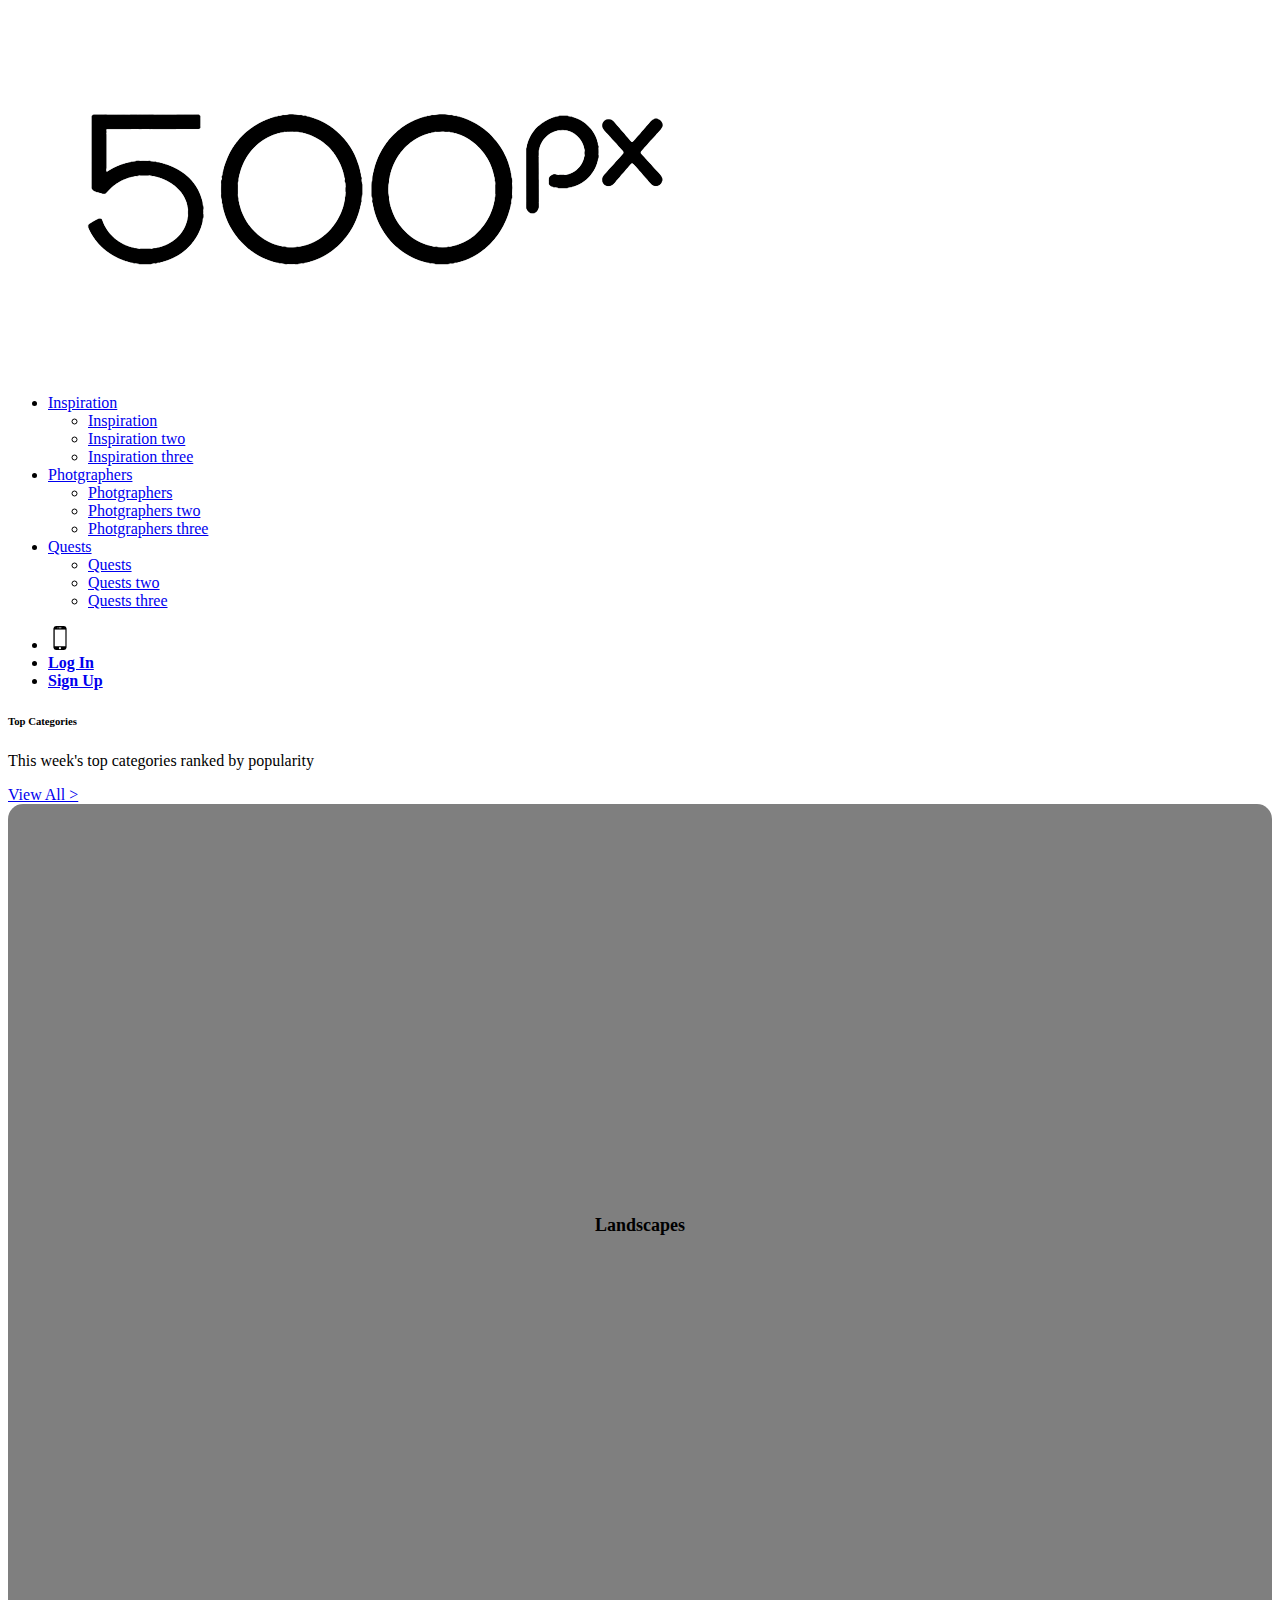
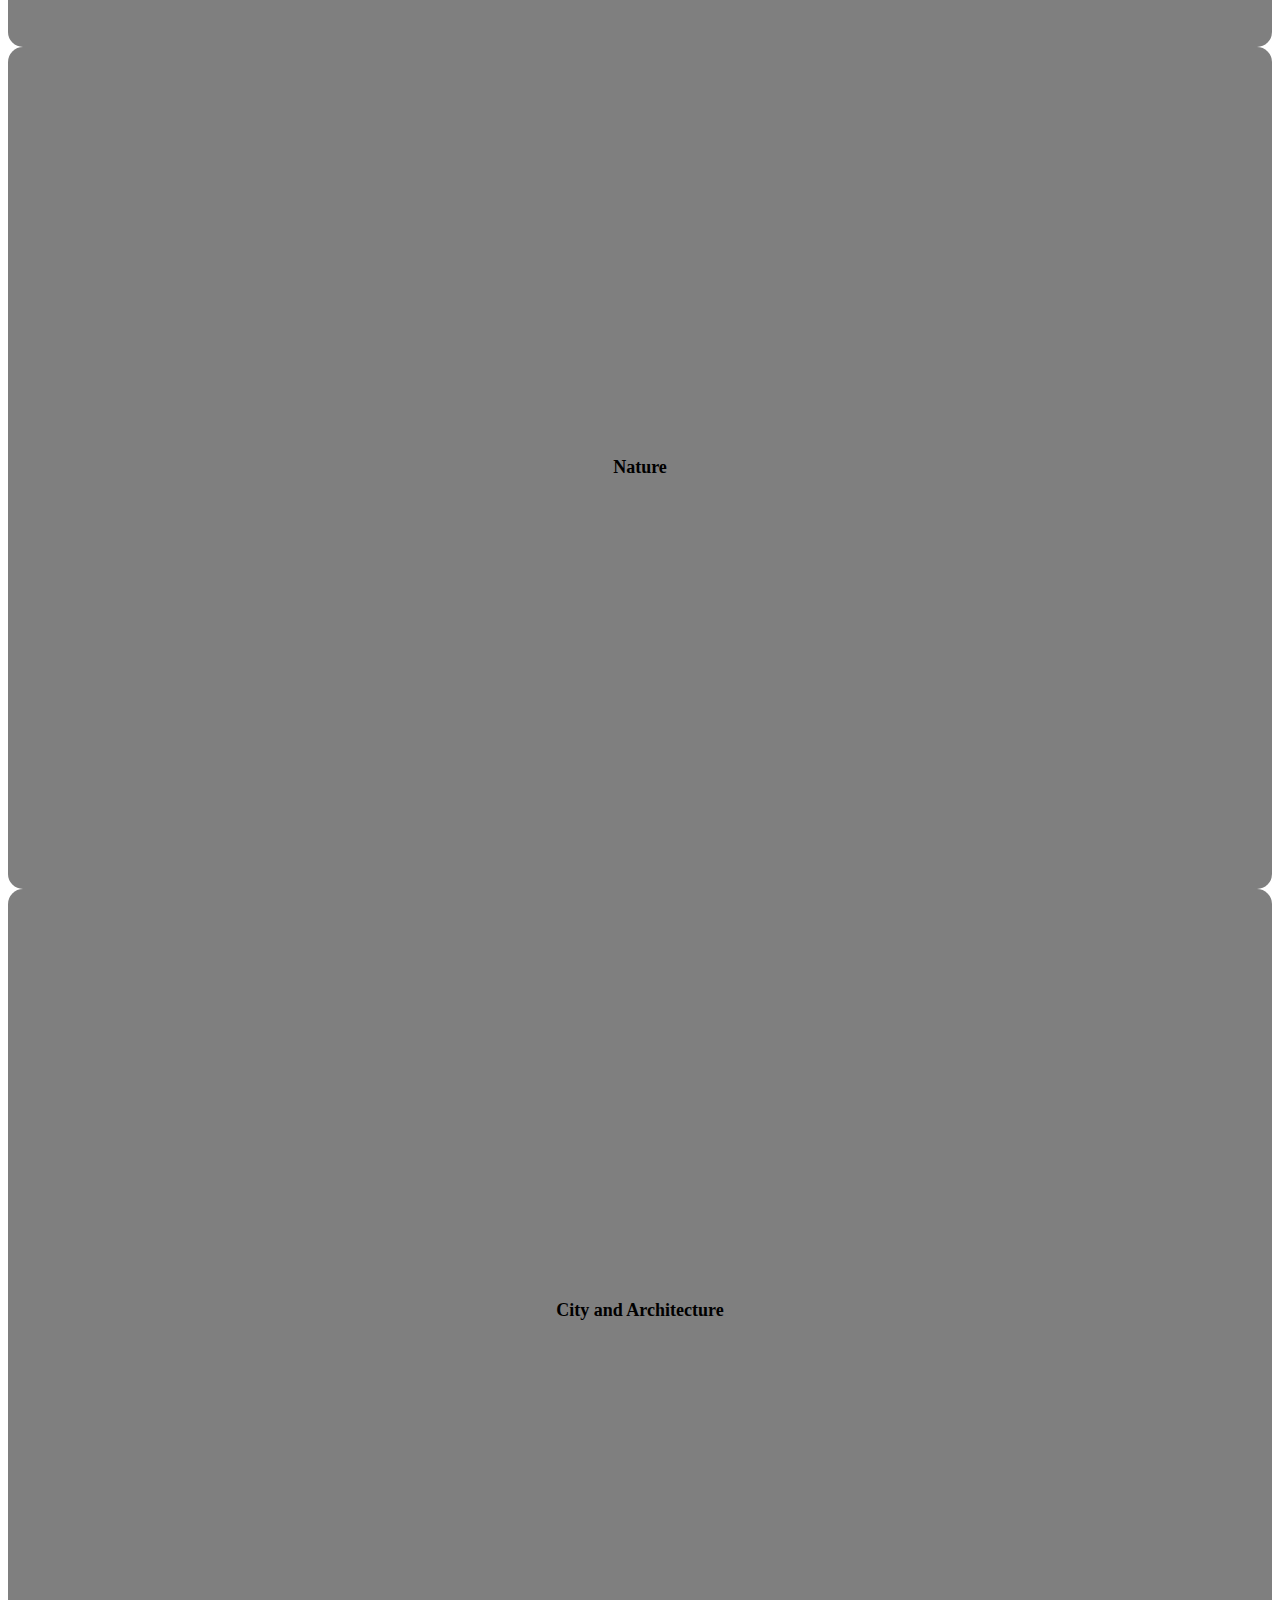
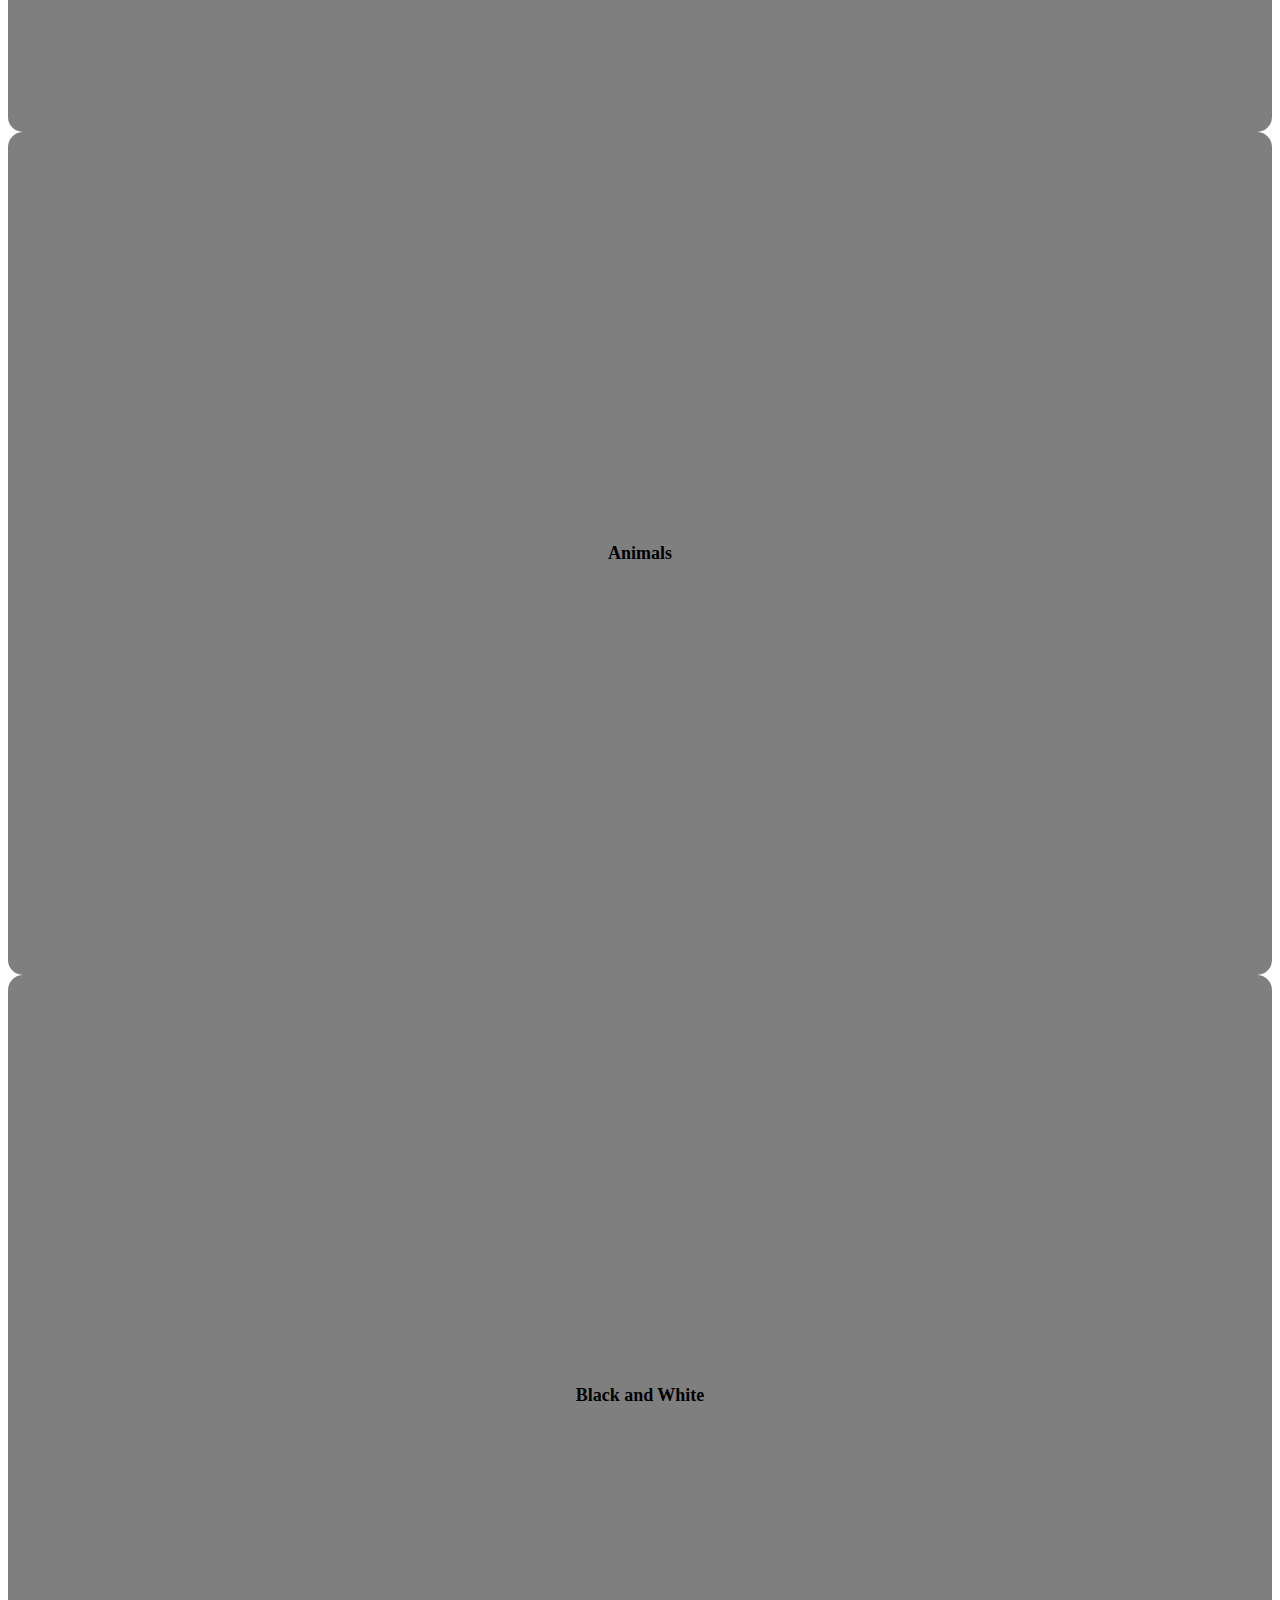
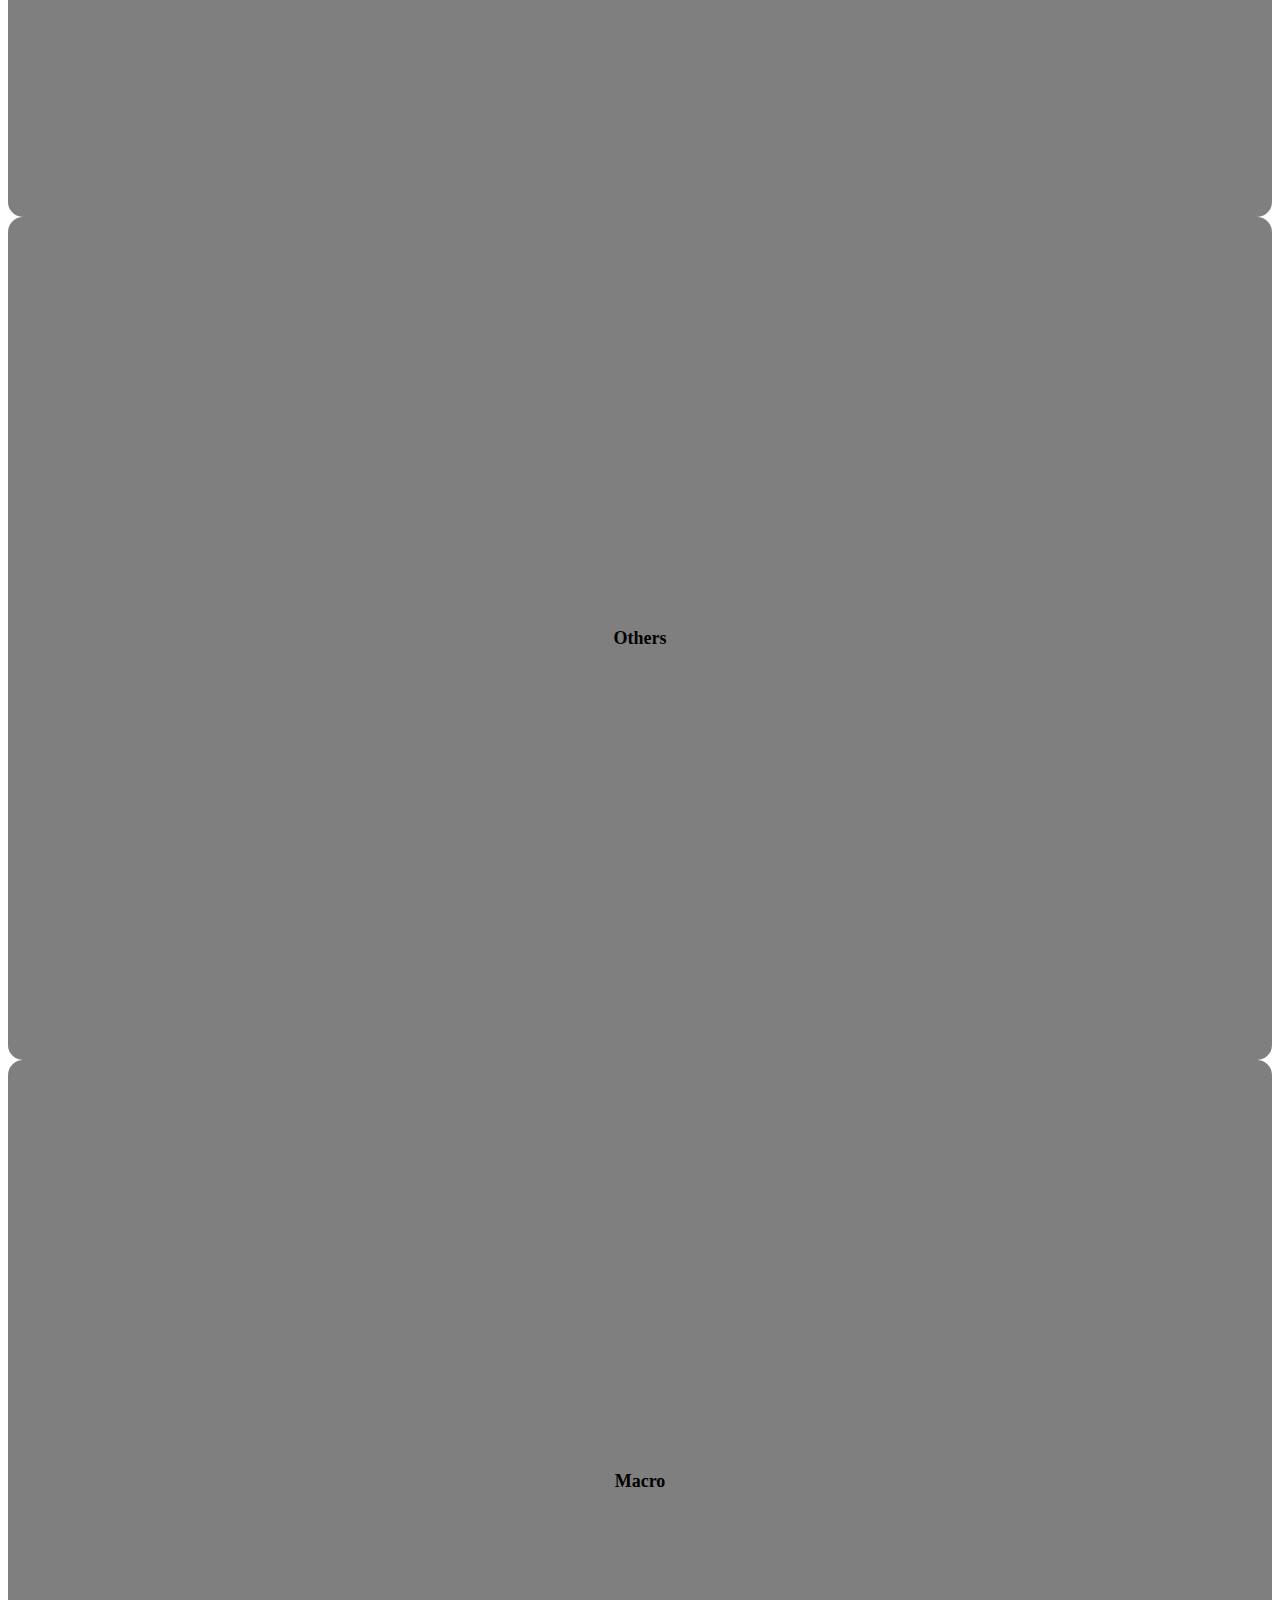
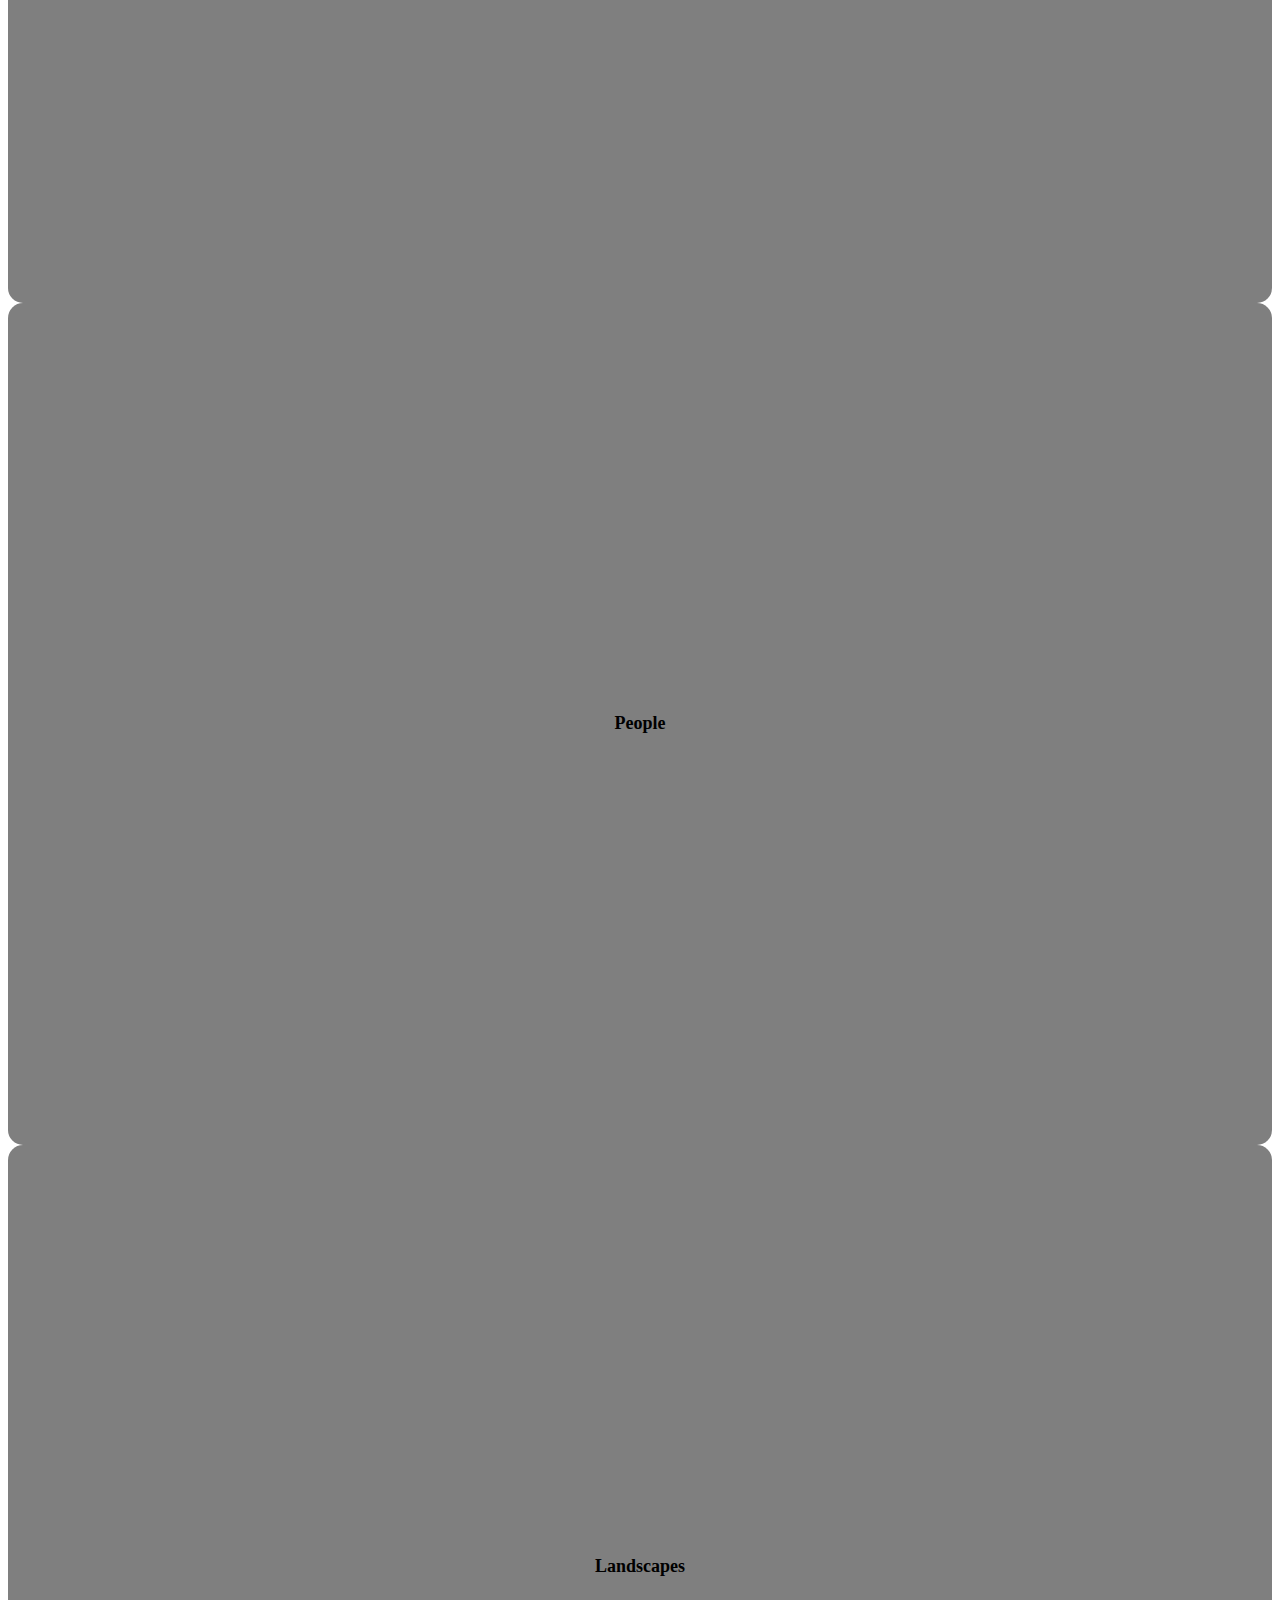
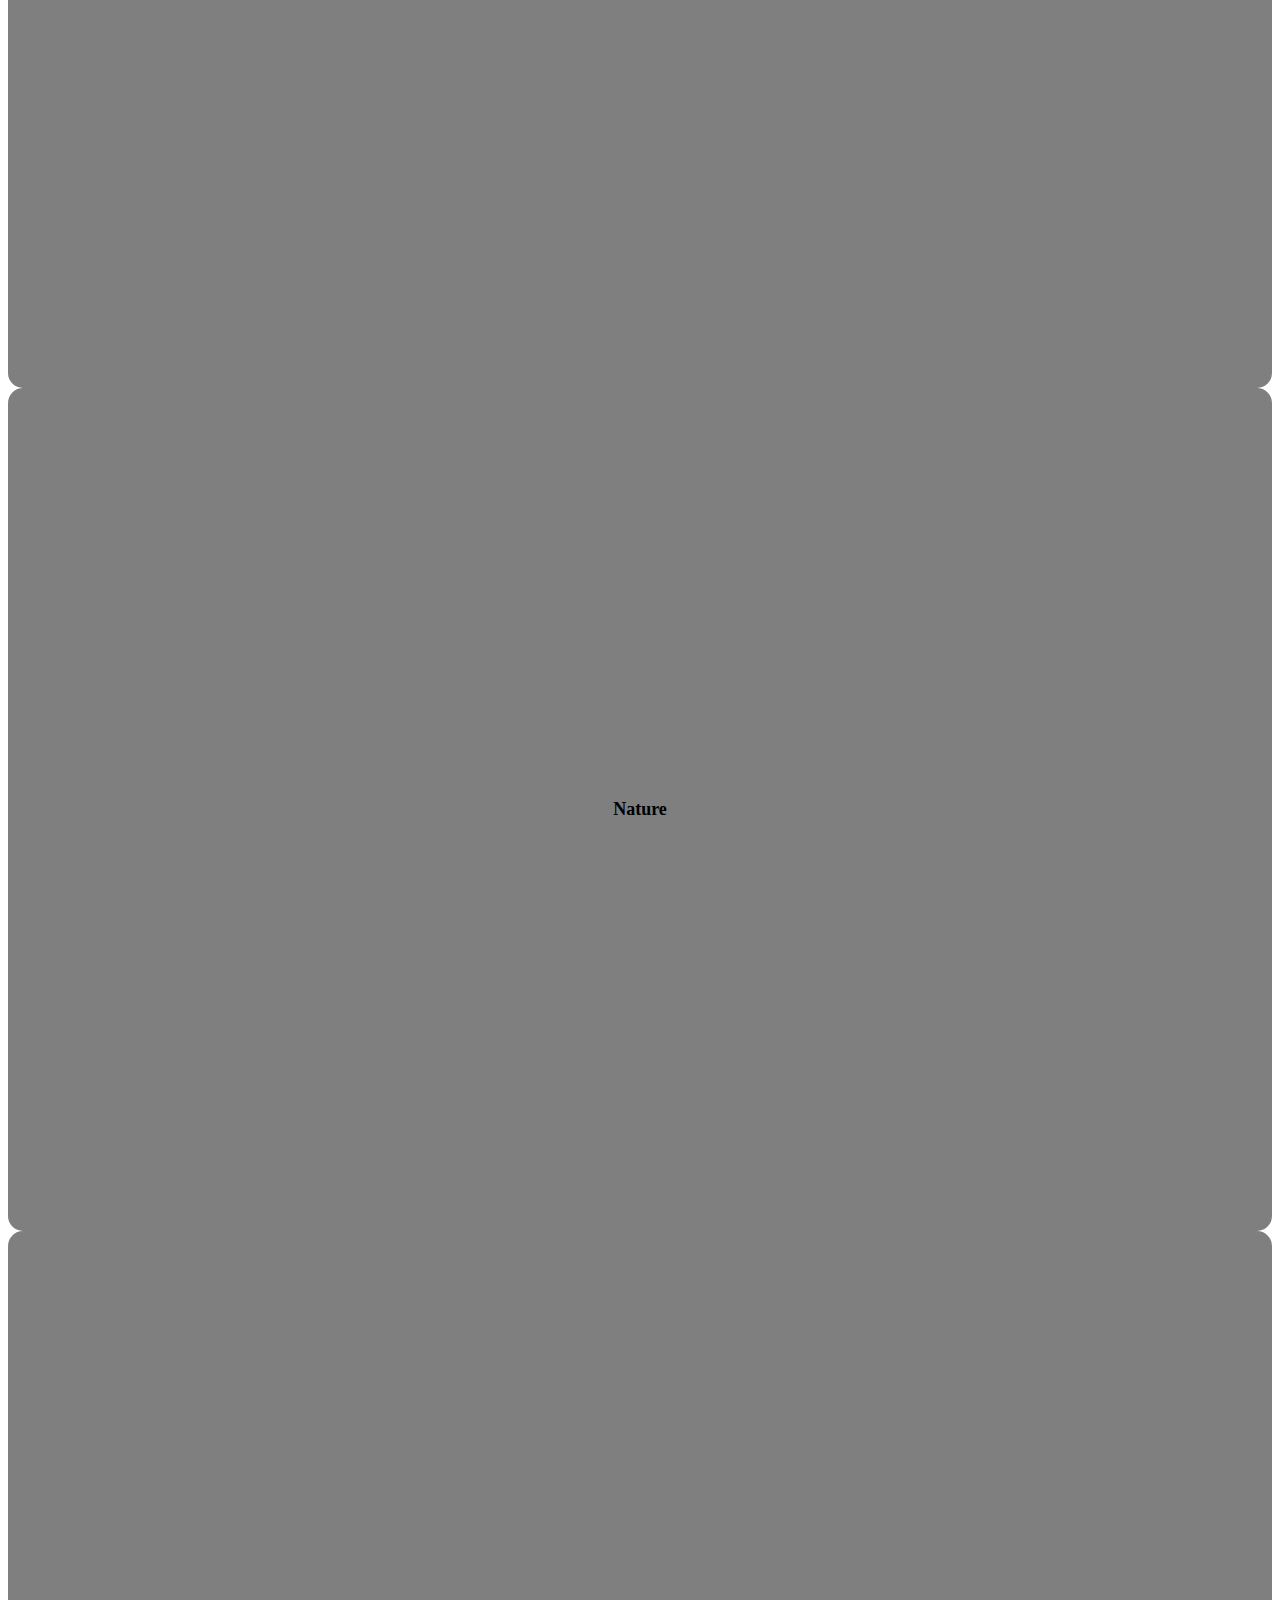
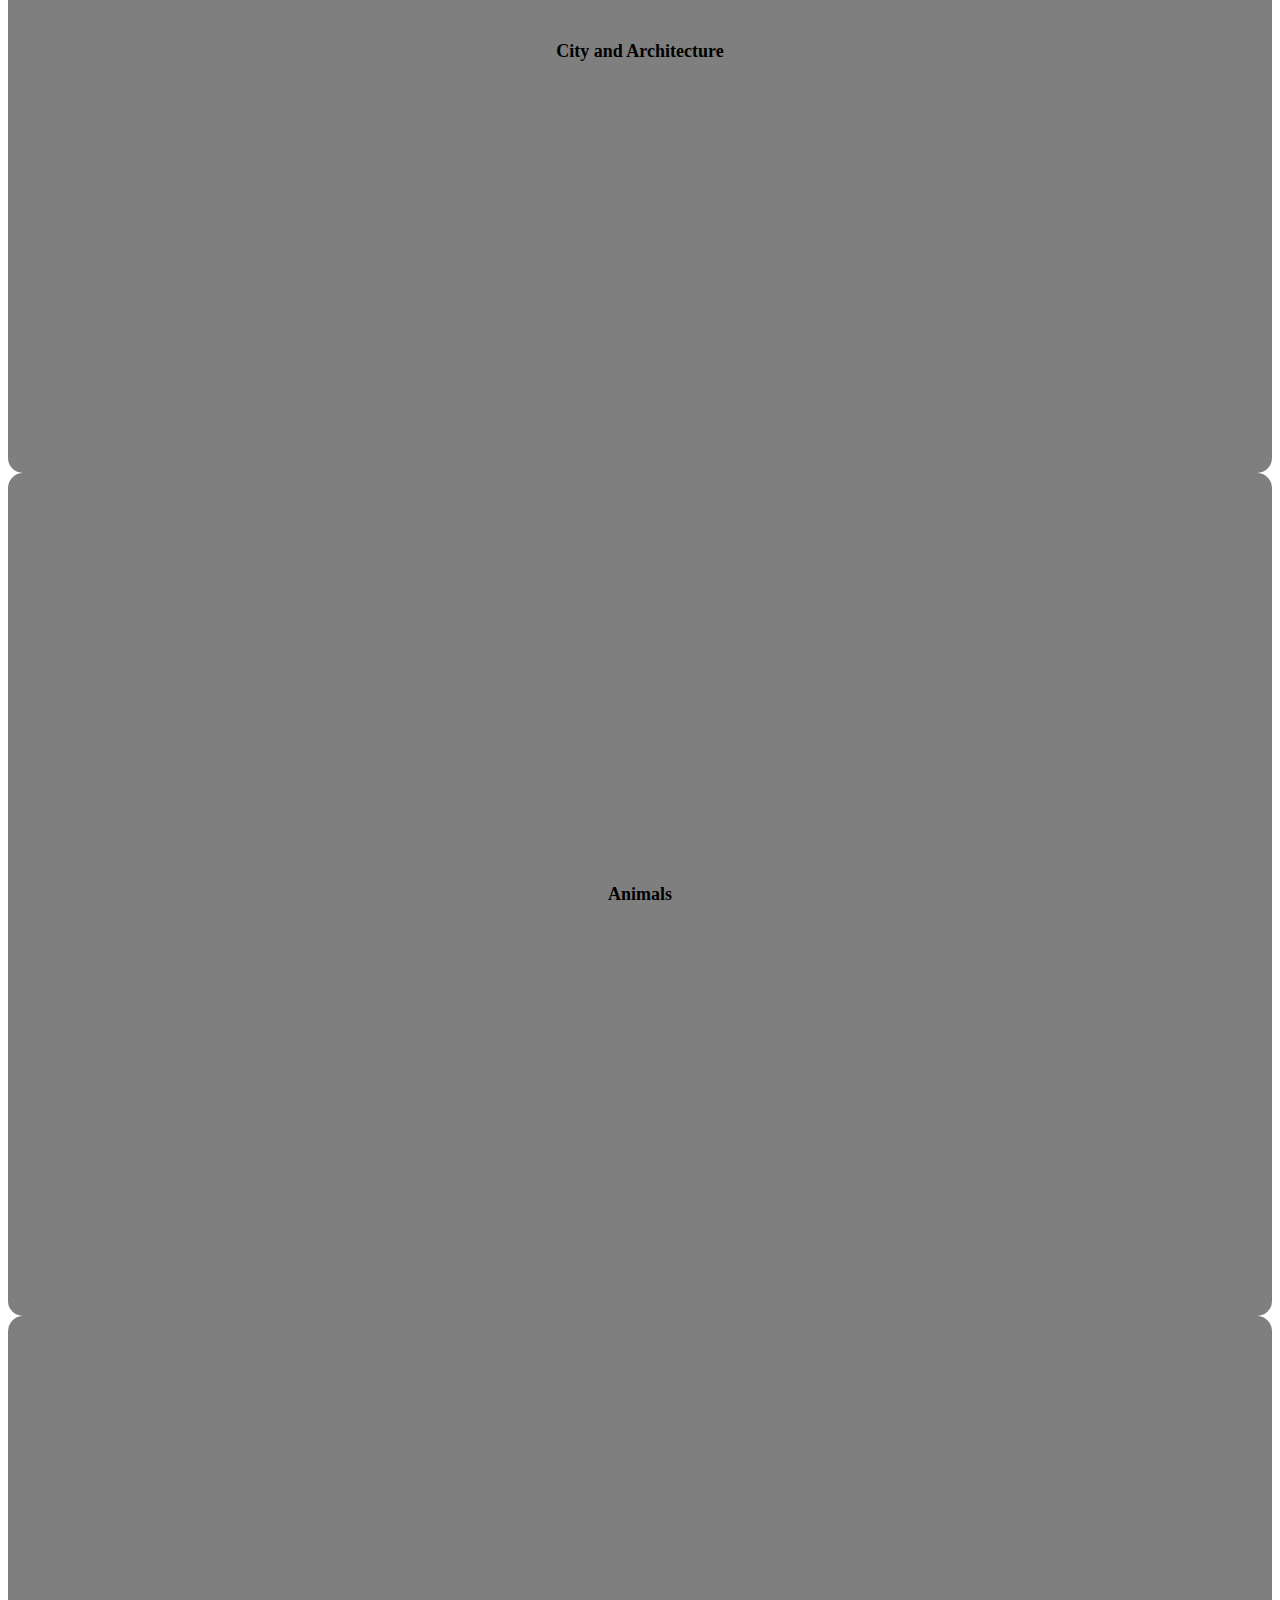
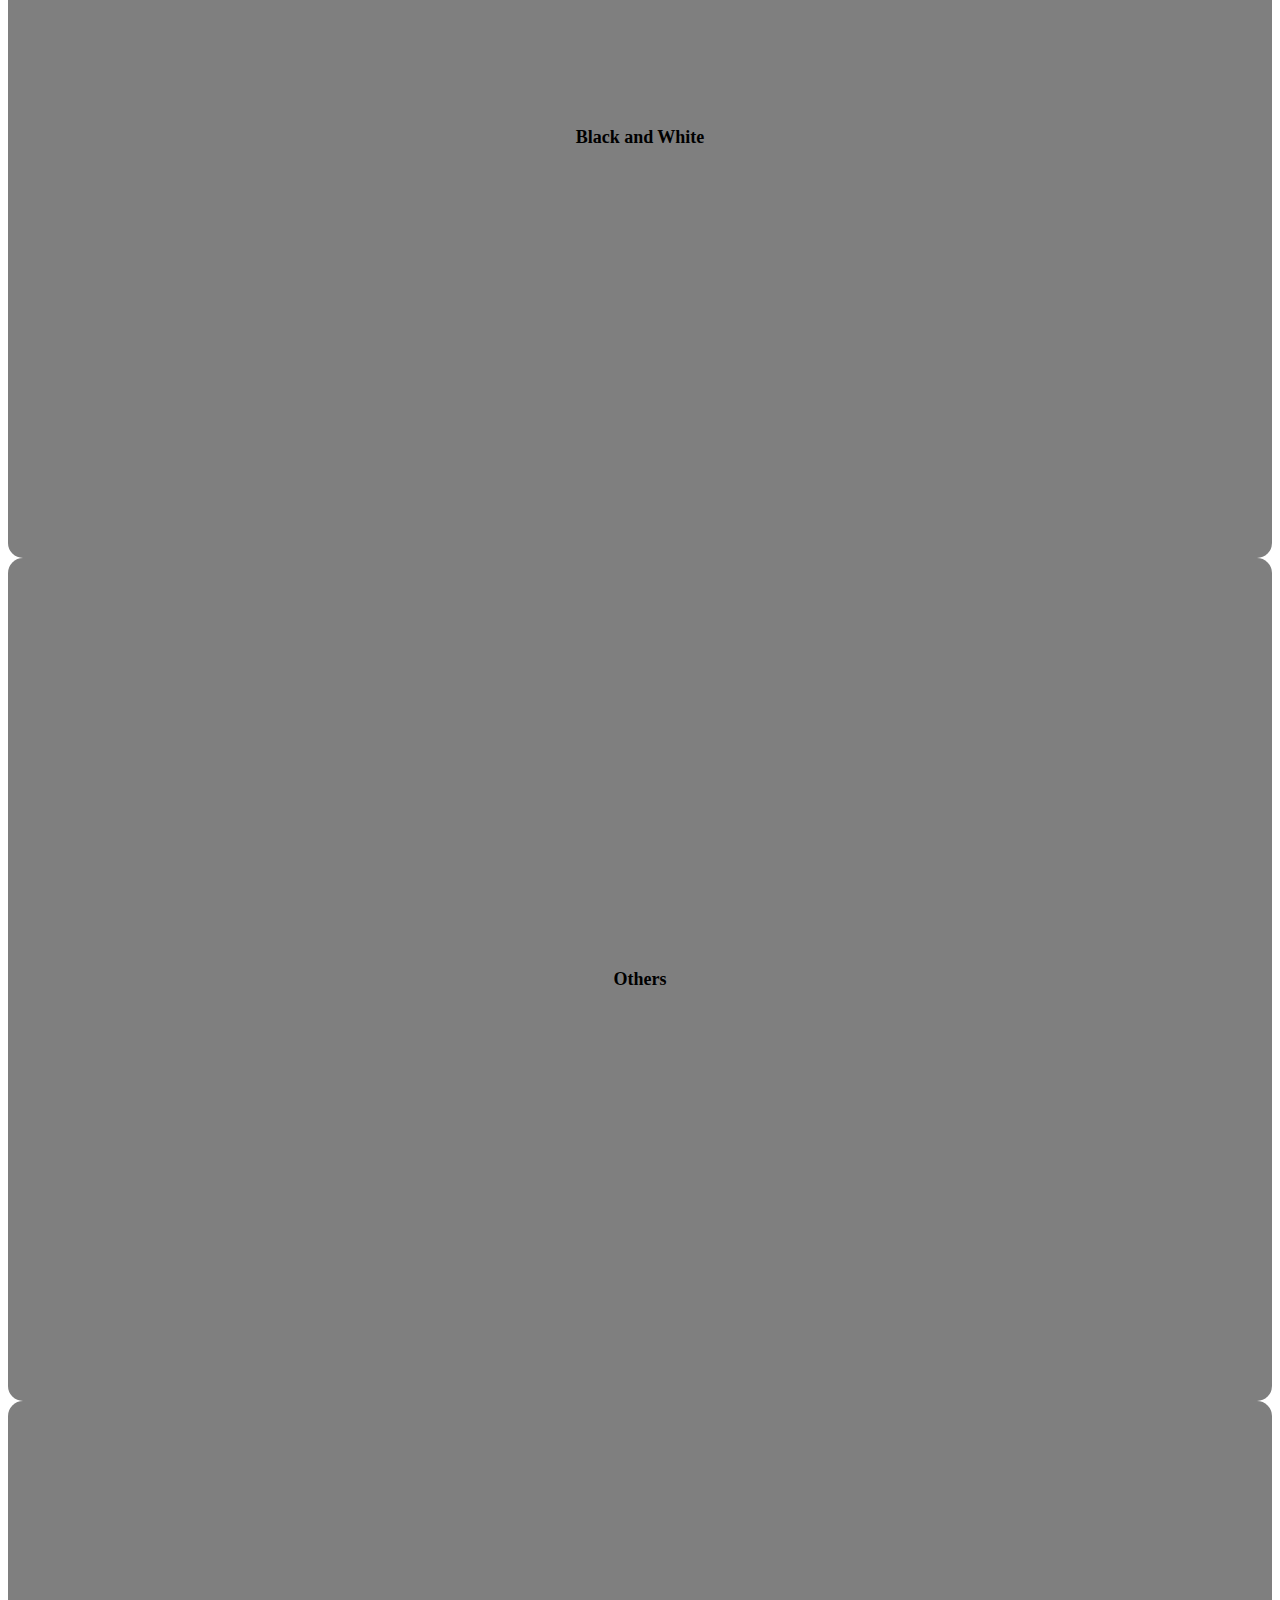
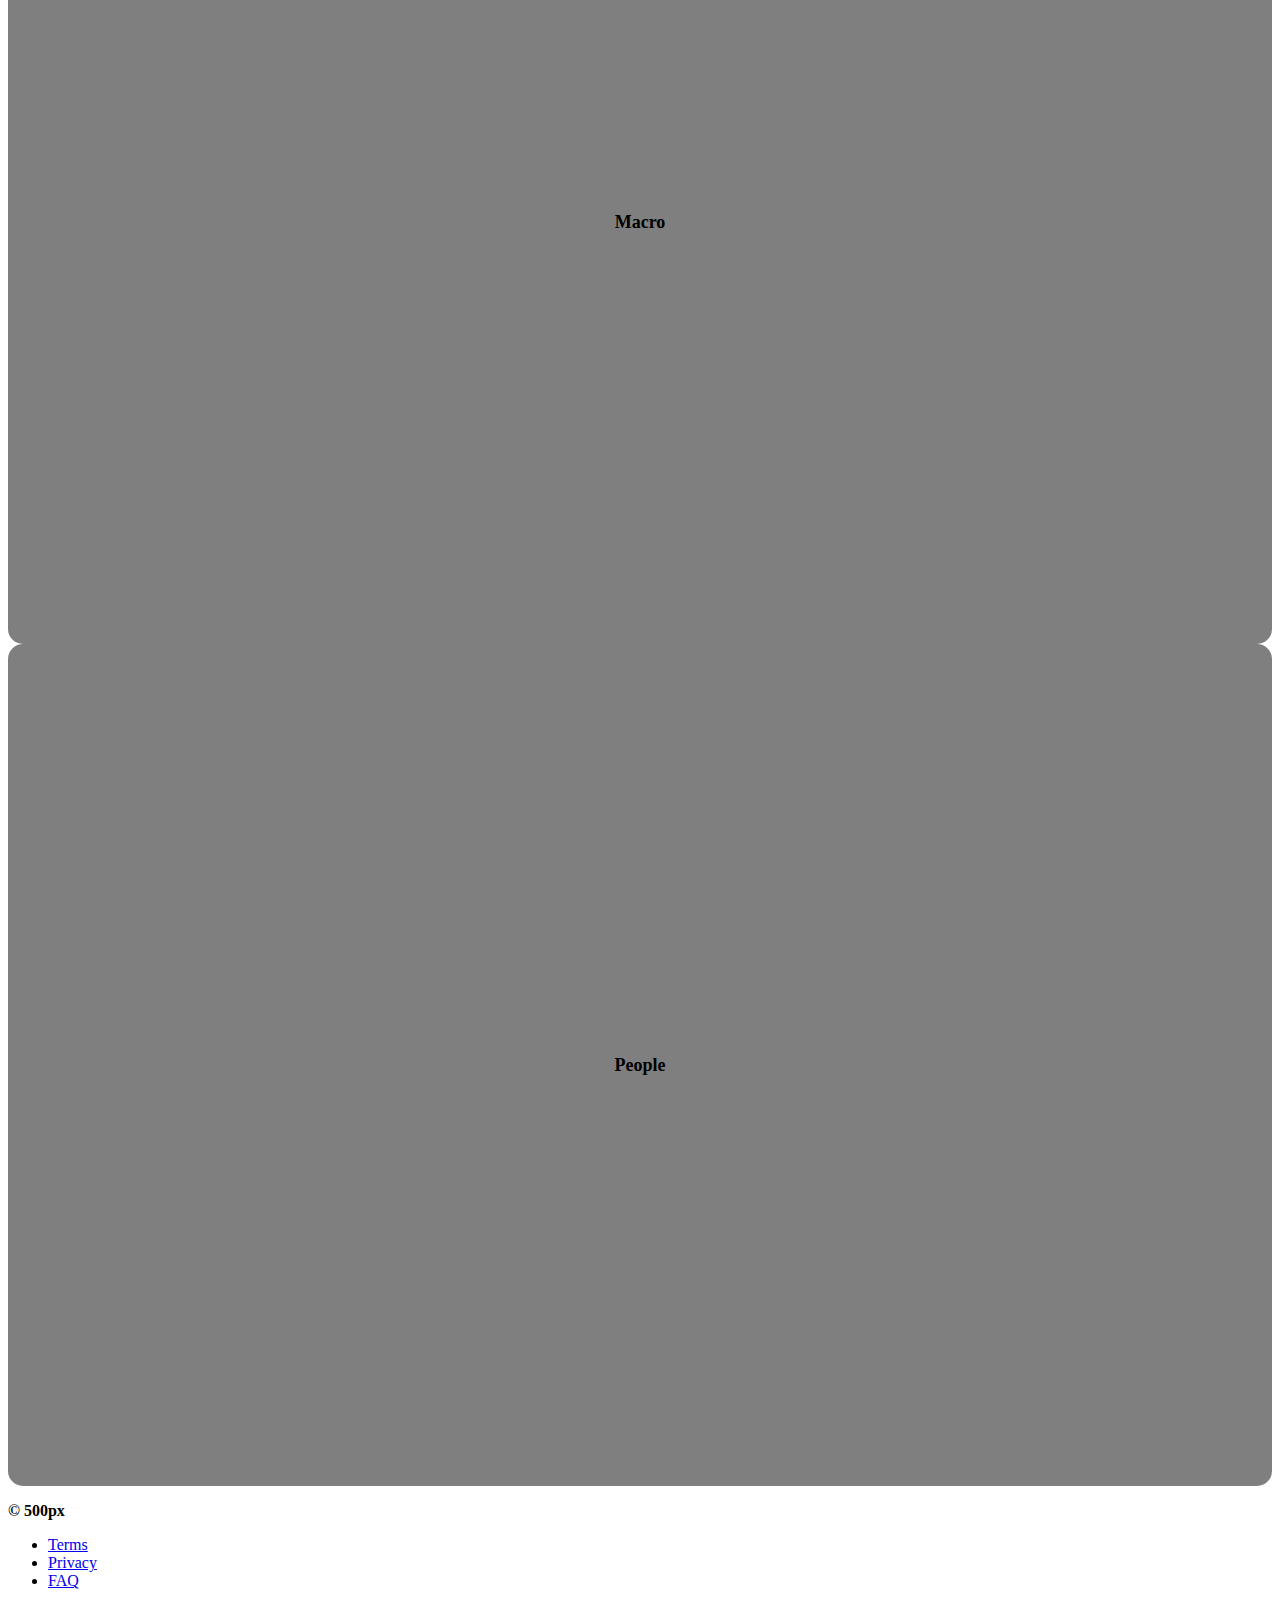
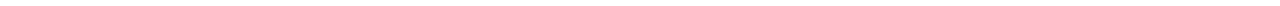
<file: web-trabalho/grid-layout/index.html>
<!DOCTYPE html>
<html lang="pt-br">
<head>
    <meta charset="UTF-8">
    <meta name="viewport" content="width=device-width, initial-scale=1.0">
    <link href="https://cdn.jsdelivr.net/npm/bootstrap@5.3.7/dist/css/bootstrap.min.css" rel="stylesheet" integrity="sha384-LN+7fdVzj6u52u30Kp6M/trliBMCMKTyK833zpbD+pXdCLuTusPj697FH4R/5mcr" crossorigin="anonymous">
    <script src="https://cdn.jsdelivr.net/npm/bootstrap@5.3.7/dist/js/bootstrap.bundle.min.js" integrity="sha384-ndDqU0Gzau9qJ1lfW4pNLlhNTkCfHzAVBReH9diLvGRem5+R9g2FzA8ZGN954O5Q" crossorigin="anonymous"></script>
    <link rel="stylesheet" href="style.css">
    <title>Grid Layout</title>
</head>
<body>
    <header class="row px-2 py-3 m-0">
        <div class="col-1 px-0">
            <img class="w-75" src="img/logo.png" alt="logo">
        </div>
        <div class="col">
            <nav class="navbar navbar-expand-sm p-0 m-0">
                <ul class="navbar-nav">
                    <li class="nav-item dropdown mx-2">
                        <a class="nav-link dropdown-toggle" href="#" role="button" data-bs-toggle="dropdown" aria-expanded="false">
                            Inspiration
                        </a>
                        <ul class="dropdown-menu">
                            <li><a class="dropdown-item" href="#">Inspiration</a></li>
                            <li><a class="dropdown-item" href="#">Inspiration two</a></li>
                            <li><a class="dropdown-item" href="#">Inspiration three</a></li>
                        </ul>
                    </li>
                    <li class="nav-item dropdown mx-2">
                        <a class="nav-link dropdown-toggle" href="#" role="button" data-bs-toggle="dropdown" aria-expanded="false">
                            Photgraphers
                        </a>
                        <ul class="dropdown-menu">
                            <li><a class="dropdown-item" href="#">Photgraphers</a></li>
                            <li><a class="dropdown-item" href="#">Photgraphers two</a></li>
                            <li><a class="dropdown-item" href="#">Photgraphers three</a></li>
                        </ul>
                    </li>
                    <li class="nav-item dropdown mx-2">
                        <a class="nav-link dropdown-toggle" href="#" role="button" data-bs-toggle="dropdown" aria-expanded="false">
                            Quests
                        </a>
                        <ul class="dropdown-menu">
                            <li><a class="dropdown-item" href="#">Quests</a></li>
                            <li><a class="dropdown-item" href="#">Quests two</a></li>
                            <li><a class="dropdown-item" href="#">Quests three</a></li>
                        </ul>
                    </li>
                </ul>
            </nav>
        </div>
        <div class="col">
            <nav class="navbar navbar-expand-sm d-flex align-items-center">
                <ul class="navbar-nav ms-auto">
                    <li class="nav-item mx-2">
                        <img src="img/smartphone-icon.png" alt="smartphone-icon">
                    </li>
                    <li class="nav-item mx-2">
                        <a class="nav-link py-0" href="#"><b>Log In</b></a>
                    </li>
                    <li class="nav-item mx-2">
                        <a class="btn border-2 rounded-pill btn-outline-dark py-0 px-3" href="#"><b>Sign Up</b></a>
                    </li>
                </ul>
            </nav>
        </div>
    </header>
    <main class="row m-0">
        <div class="col">
            <h6><b>Top Categories</b></h6>
            <p>This week's top categories ranked by popularity</p>
        </div>
        <div class="col ms-auto flex-column py-4 text-end">
            <a href="#">View All ></a>
        </div>
        <div class="row my-2 text-light">
            <div class="image-box col mx-2" style="background-image: url('https://pbs.twimg.com/media/D1RxuMEUYAY2ckl.jpg:large');">
                <b>Landscapes</b>
            </div>
            <div class="image-box col mx-2" style="background-image: url('https://tse3.mm.bing.net/th/id/OIP.wpT9hIzJnxfhSkE_gsPHXwHaF3?r=0&w=1280&h=1015&rs=1&pid=ImgDetMain&o=7&rm=3');">
                <b>Nature</b>
            </div>
            <div class="image-box col mx-2" style="background-image: url('https://www.brandinginasia.com/wp-content/uploads/2020/08/Ban-on-Chinese-Products-Branding-in-Asia.jpg');">
                <b>City and Architecture</b>
            </div>
            <div class="image-box col mx-2" style="background-image: url('https://fajnepodroze.pl/wp-content/uploads/2020/05/Zimorodek.jpg');">
                <b>Animals</b>
            </div>
        </div>
        <div class="row my-2 text-light">
            <div class="image-box col mx-2" style="background-image: url('https://th.bing.com/th/id/R.58572cdb00c96183a4fb52dc0f78ff80?rik=ZWMY98Db0kAOZw&riu=http%3a%2f%2fget-canvas.com%2fcdn%2fshop%2farticles%2f20220511_5eb99e52-f43a-4dd5-8587-aacce7b92e8a.jpg%3fv%3d1652338051&ehk=czN0FkKa1g0xKBU1Uvlv4AHfYlWLT1g2w7x65BlMSlI%3d&risl=&pid=ImgRaw&r=0');">
                <b>Black and White</b>
            </div>
            <div class="image-box col mx-2" style="background-image: url('https://www.abctravaux.org/wp-content/uploads/2020/08/decorer-une-suite-parentale-5-idees-canon-767x510.jpg');">
                <b>Others</b>
            </div>
            <div class="image-box col mx-2" style="background-image: url('https://images.pexels.com/photos/459383/pexels-photo-459383.jpeg?auto=compress&cs=tinysrgb&w=1260&h=750&dpr=1');">
                <b>Macro</b>
            </div>
            <div class="image-box col mx-2" style="background-image: url('https://tse2.mm.bing.net/th/id/OIP.4Os07asYWuakLEce5czSEgHaE7?r=0&rs=1&pid=ImgDetMain&o=7&rm=3');">
                <b>People</b>
            </div>
        </div>
        <div class="row my-2 text-light">
            <div class="image-box col mx-2" style="background-image: url('https://pbs.twimg.com/media/D1RxuMEUYAY2ckl.jpg:large');">
                <b>Landscapes</b>
            </div>
            <div class="image-box col mx-2" style="background-image: url('https://tse3.mm.bing.net/th/id/OIP.wpT9hIzJnxfhSkE_gsPHXwHaF3?r=0&w=1280&h=1015&rs=1&pid=ImgDetMain&o=7&rm=3');">
                <b>Nature</b>
            </div>
            <div class="image-box col mx-2" style="background-image: url('https://www.brandinginasia.com/wp-content/uploads/2020/08/Ban-on-Chinese-Products-Branding-in-Asia.jpg');">
                <b>City and Architecture</b>
            </div>
            <div class="image-box col mx-2" style="background-image: url('https://fajnepodroze.pl/wp-content/uploads/2020/05/Zimorodek.jpg');">
                <b>Animals</b>
            </div>
        </div>
        <div class="row my-2 text-light">
            <div class="image-box col mx-2" style="background-image: url('https://th.bing.com/th/id/R.58572cdb00c96183a4fb52dc0f78ff80?rik=ZWMY98Db0kAOZw&riu=http%3a%2f%2fget-canvas.com%2fcdn%2fshop%2farticles%2f20220511_5eb99e52-f43a-4dd5-8587-aacce7b92e8a.jpg%3fv%3d1652338051&ehk=czN0FkKa1g0xKBU1Uvlv4AHfYlWLT1g2w7x65BlMSlI%3d&risl=&pid=ImgRaw&r=0');">
                <b>Black and White</b>
            </div>
            <div class="image-box col mx-2" style="background-image: url('https://www.abctravaux.org/wp-content/uploads/2020/08/decorer-une-suite-parentale-5-idees-canon-767x510.jpg');">
                <b>Others</b>
            </div>
            <div class="image-box col mx-2" style="background-image: url('https://images.pexels.com/photos/459383/pexels-photo-459383.jpeg?auto=compress&cs=tinysrgb&w=1260&h=750&dpr=1');">
                <b>Macro</b>
            </div>
            <div class="image-box col mx-2" style="background-image: url('https://tse2.mm.bing.net/th/id/OIP.4Os07asYWuakLEce5czSEgHaE7?r=0&rs=1&pid=ImgDetMain&o=7&rm=3');">
                <b>People</b>
            </div>
        </div>
    </main>
    <footer class="d-flex justify-content-between align-items-center bg-dark px-5">
        <div>
            <p class="text-light mb-0"><b>© 500px</b></p>
        </div>
        <nav class="navbar navbar-expand-sm py-0">
            <ul class="navbar-nav">
                <li class="nav-item">
                    <a class="nav-link text-light" href="#">Terms</a>
                </li>
                <li class="nav-item">
                    <a class="nav-link text-light" href="#">Privacy</a>
                </li>
                <li class="nav-item">
                    <a class="nav-link text-light" href="#">FAQ</a>
                </li>
            </ul>
        </nav>
    </footer>
</body>
</html>
</file>
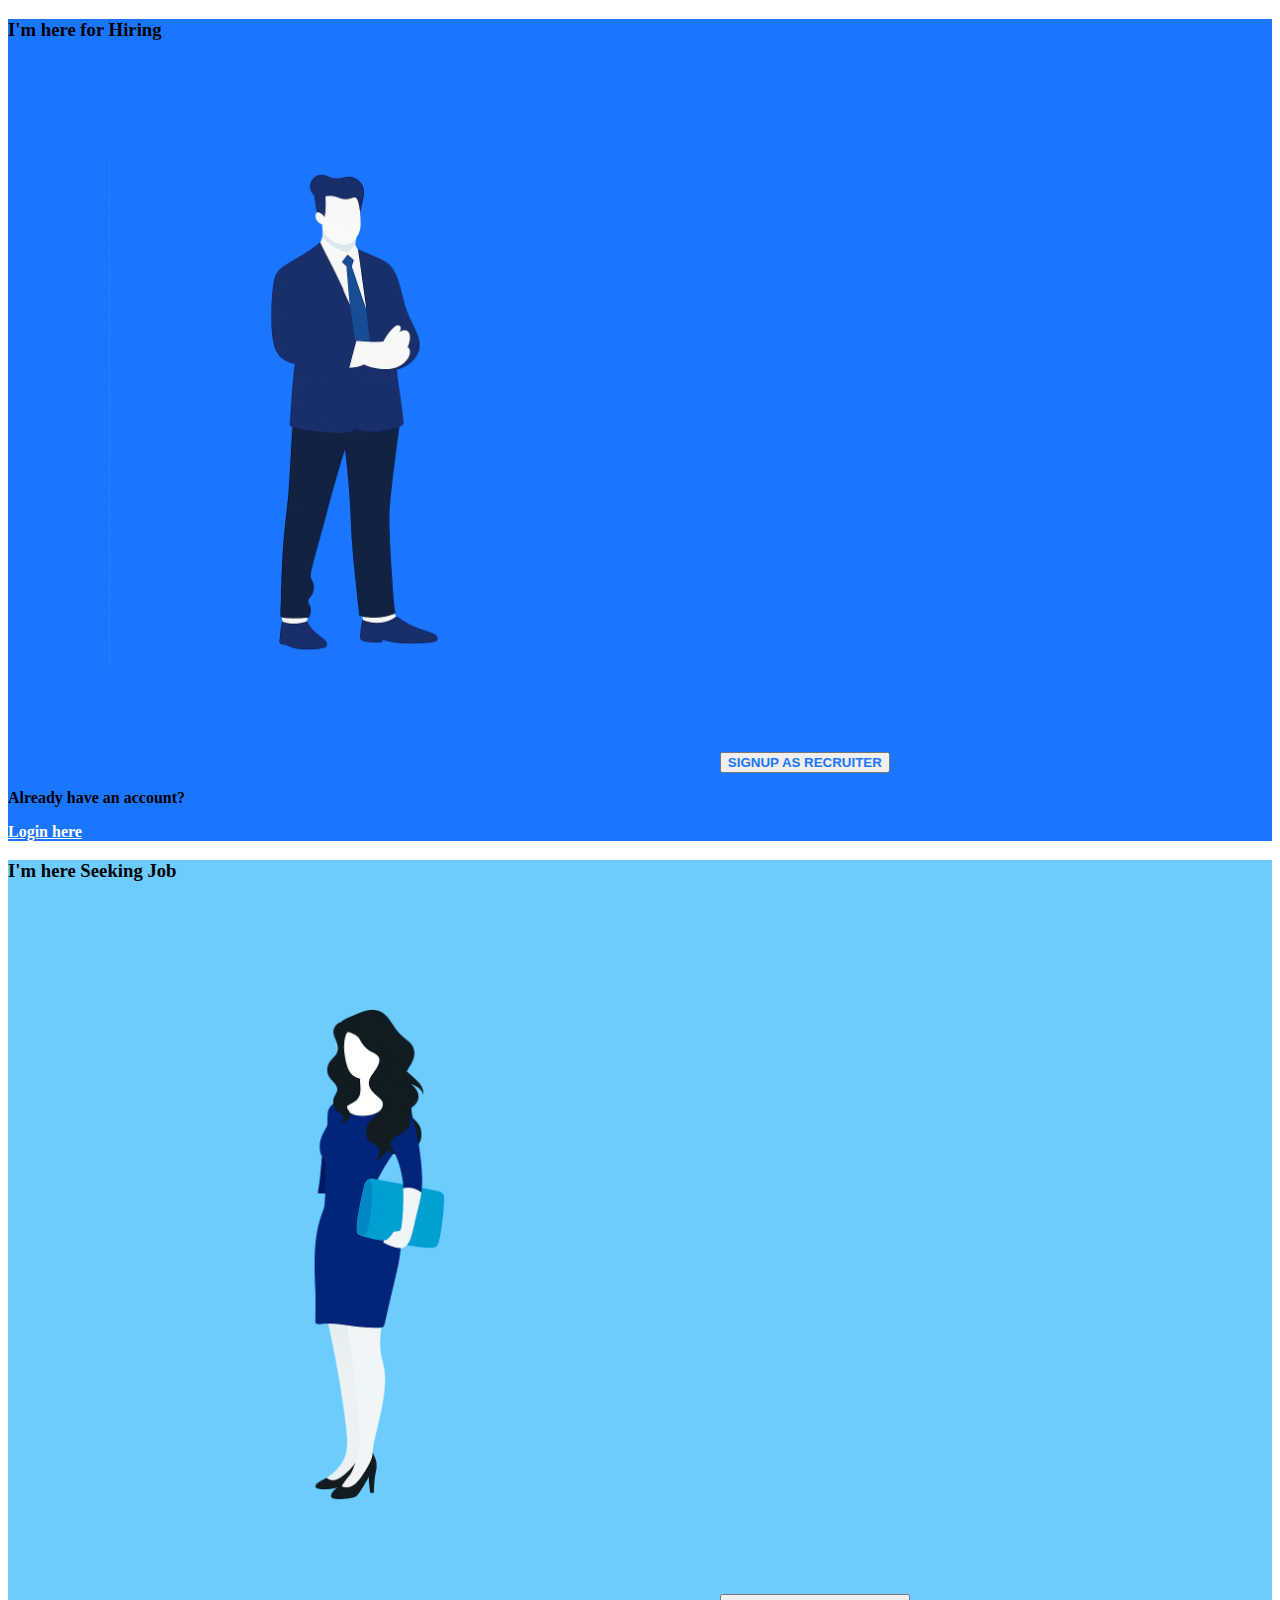
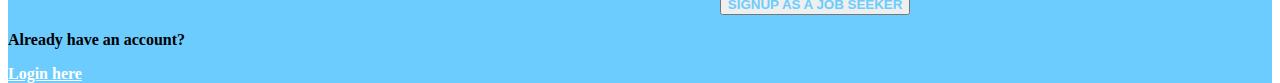
<file: web-trabalho/split-screen-Layout/index.html>
<!DOCTYPE html>
<html lang="pt-br">
<head>
    <meta charset="UTF-8">
    <meta name="viewport" content="width=device-width, initial-scale=1.0">
    <title>Split Screen Layout</title>
    <link href="https://cdn.jsdelivr.net/npm/bootstrap@5.3.7/dist/css/bootstrap.min.css" rel="stylesheet" integrity="sha384-LN+7fdVzj6u52u30Kp6M/trliBMCMKTyK833zpbD+pXdCLuTusPj697FH4R/5mcr" crossorigin="anonymous">
    <script src="https://cdn.jsdelivr.net/npm/bootstrap@5.3.7/dist/js/bootstrap.bundle.min.js" integrity="sha384-ndDqU0Gzau9qJ1lfW4pNLlhNTkCfHzAVBReH9diLvGRem5+R9g2FzA8ZGN954O5Q" crossorigin="anonymous"></script>
    <link rel="stylesheet" href="style.css">
</head>
<body>
    <main class="row m-0 text-light">
        <div id="man" class="col d-flex flex-column justify-content-center align-items-center">
            <h3>I'm here for Hiring</h3>
            <img src="img/mano.png" alt="Mano">
            <button class="btn btn-light rounded-pill">SIGNUP AS RECRUITER</button>
            <p class="m-3">Already have an account?</p>
            <a href="#">Login here</a>
        </div>
        <div id="woman" class="col d-flex flex-column justify-content-center align-items-center">
            <h3>I'm here Seeking Job</h3>
            <img src="img/mana.png" alt="Mana">
            <button class="btn btn-light rounded-pill">SIGNUP AS A JOB SEEKER</button>
            <p class="m-3">Already have an account?</p>
            <a href="#">Login here</a>
        </div>
    </main>
</body>
</html>
</file>
<file: web-trabalho/grid-layout/style.css>
.image-box {
    background-size: cover;
    background-position: center;
    position: relative;
    background-color: rgba(0, 0, 0, 0.5);
    background-blend-mode: darken;
    aspect-ratio: 3 / 2 ;
    border-radius: 15px;
    overflow: hidden;
    display: flex;
    align-items: center;
    justify-content: center;
    font-size: large;
}
</file>
<file: web-trabalho/split-screen-Layout/style.css>
*, h3{
    font-weight: bold;
}
main{
    height: 100vh;
}
img{
    width: 40%;
    margin: 8%;
}
#man{
    background-color: rgb(26, 118, 255);
}
#woman{
    background-color: rgb(108, 204, 254);
}
a{
    color: white;
    text-decoration: underline;
}
#man button{
    font-weight: bold;
    color: rgb(26, 118, 255);
}
#woman button{
    font-weight: bold;
    color: rgb(108, 204, 254);
}
</file>
